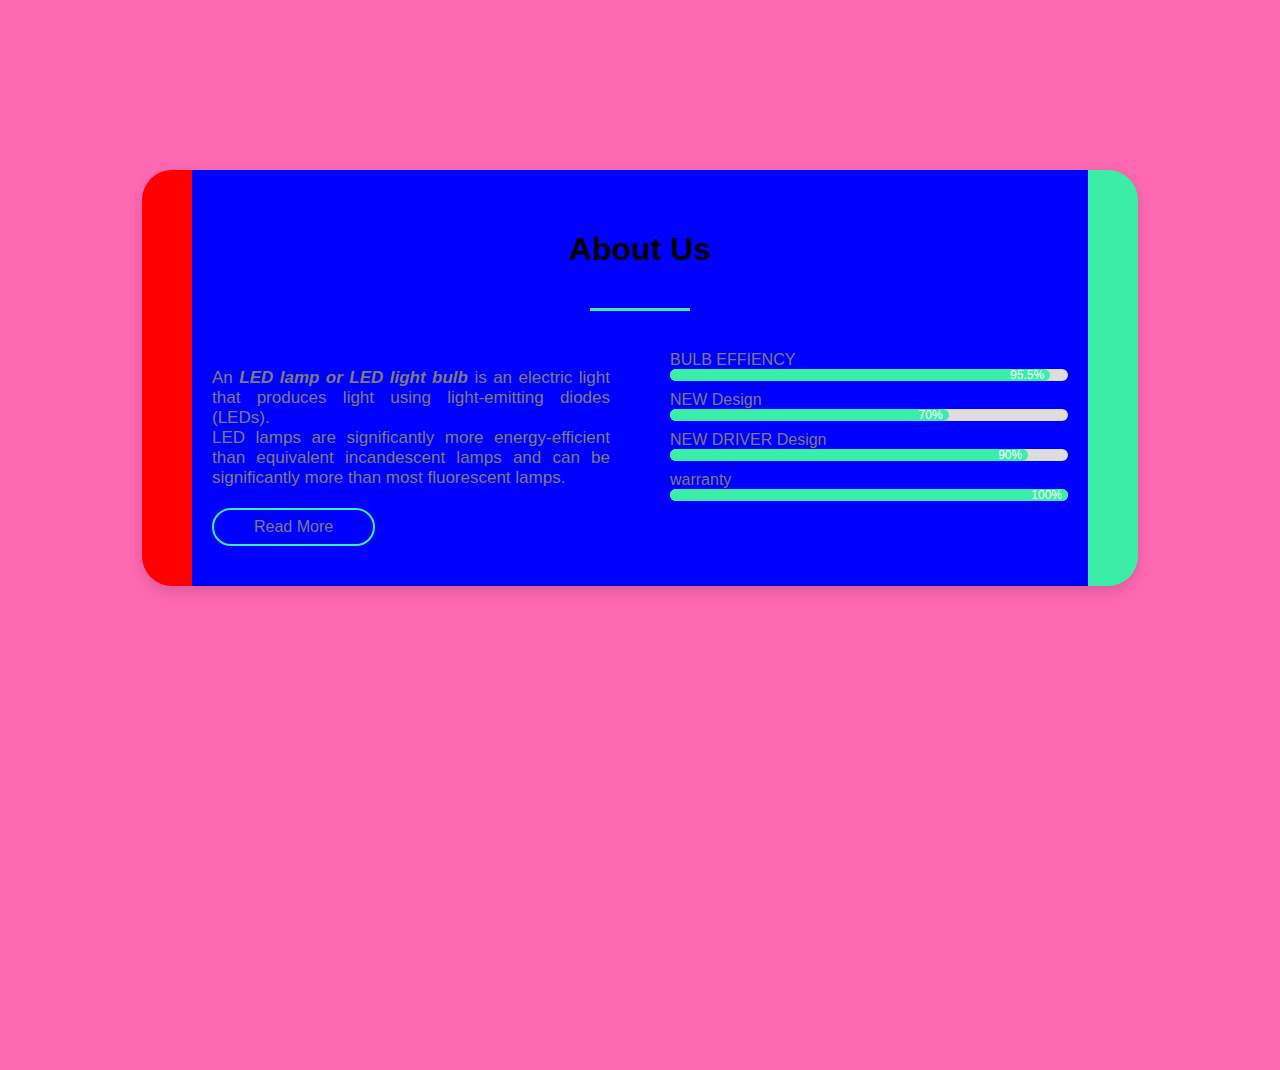
<file: cona.html>
<html lang="en" dir="ltr">
  <head>
    <meta charset="utf-8">
    <title></title>
    <link rel="stylesheet" href="cona.css">
    <link rel="icon"  href="https://img.freepik.com/free-icon/light-bulb_318-78600.jpg?size=338&ext=jpg&ga=GA1.1.1324681293.1674665976&semt=sph">
    <meta name="viewport" content="width=device-width, initial-sclae=1.0">
 
 
  </head>
  <body>
      <div class="about-section">
        <div class="inner-width">
          <h1>About Us</h1>
          <div class="border"></div>
          <div class="about-section-row">
            <div class="about-section-col">
              <div class="about">
                <p>
                  An <i><b>LED lamp or LED light bulb</b></i> is an electric light that produces light using light-emitting diodes (LEDs). <br>LED lamps are significantly more energy-efficient than equivalent incandescent lamps and can be significantly more than most fluorescent lamps.
                </p>
                <a href="#">Read More</a>
              </div>
            </div>
            <div class="about-section-col">
              <div class="skills">
                <div class="skill">
                  <div class="title">BULB EFFIENCY</div>
                  <div class="progress">
                    <div class="progress-bar p1"><span>95.5%</span></div>
                  </div>
                </div>
 
                <div class="skill">
                  <div class="title">NEW Design</div>
                  <div class="progress">
                    <div class="progress-bar p2"><span>70%</span></div>
                  </div>
                </div>
 
                <div class="skill">
                  <div class="title">NEW DRIVER Design</div>
                  <div class="progress">
                    <div class="progress-bar p3"><span>90%</span></div>
                  </div>
                </div>

                <div class="skill">
                  <div class="title">warranty</div>
                  <div class="progress">
                    <div class="progress-bar p4"><span>100%</span></div>
                  </div>
                </div>
              </div>
            </div>
          </div>
        </div>
      </div>
  </body>
</html>
</file>
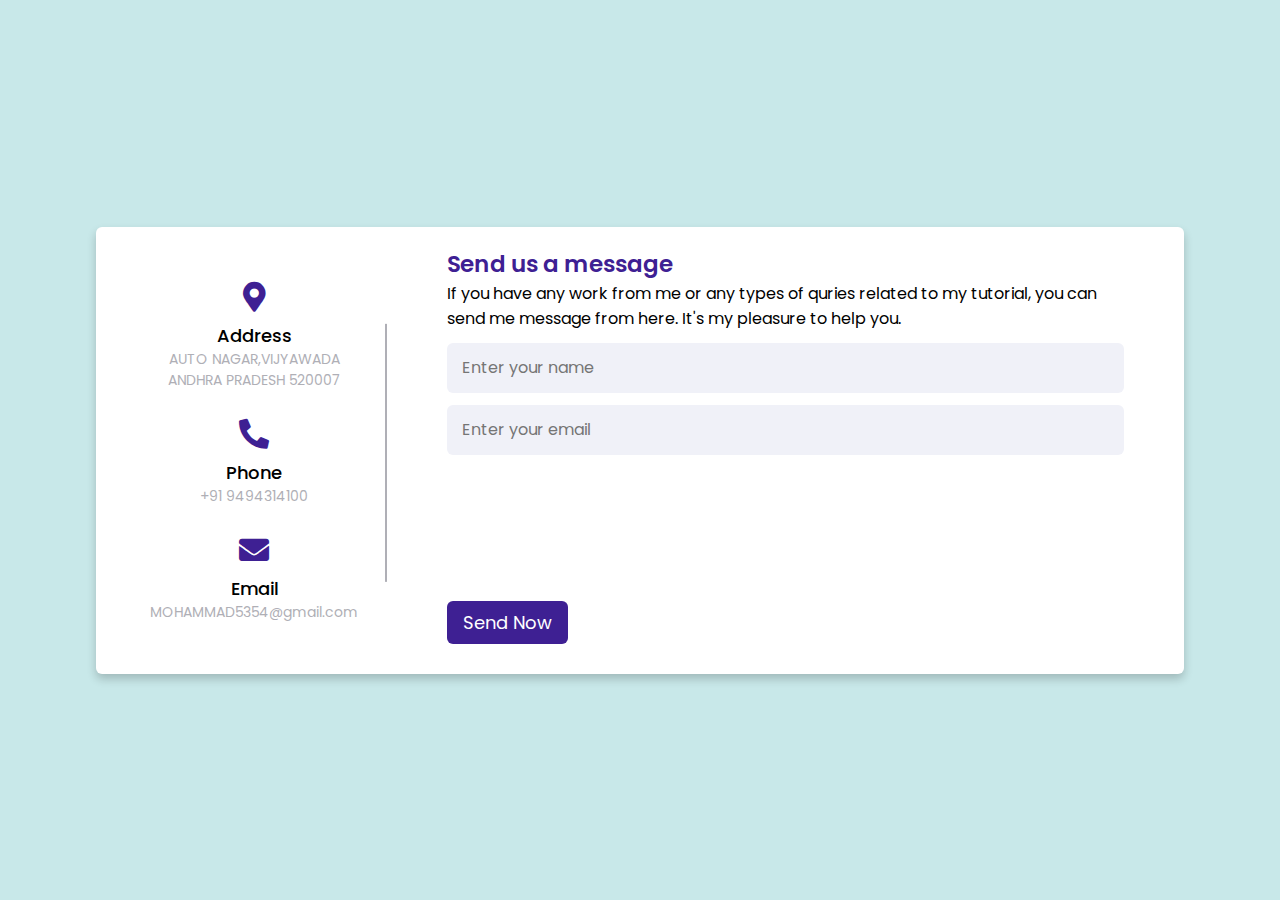
<file: contact us.html>
<!DOCTYPE html>
<!-- Created By CodingLab - www.codinglabweb.com -->
<html lang="en" dir="ltr">
  <head>
    <meta charset="UTF-8">
   <!-- <title> Responsive Contact Us Form  | CodingLab </title>-->
    <link rel="stylesheet" href="contact .css">
    <link rel="icon"  href="https://img.freepik.com/free-icon/light-bulb_318-78600.jpg?size=338&ext=jpg&ga=GA1.1.1324681293.1674665976&semt=sph">
    <!-- Fontawesome CDN Link -->
    <link rel="stylesheet" href="https://cdnjs.cloudflare.com/ajax/libs/font-awesome/5.15.2/css/all.min.css"/>
     <meta name="viewport" content="width=device-width, initial-scale=1.0">
   </head>
<body>
  <div class="container">
    <div class="content">
      <div class="left-side">
        <div class="address details">
          <i class="fas fa-map-marker-alt"></i>
          <div class="topic">Address</div>
          <div class="text-one">AUTO NAGAR,VIJYAWADA</div>
          <div class="text-two">ANDHRA PRADESH 520007</div>
        </div>
        <div class="phone details">
          <i class="fas fa-phone-alt"></i>
          <div class="topic">Phone</div>
          <div class="text-one">+91 9494314100</div>
          
        </div>
        <div class="email details">
          <i class="fas fa-envelope"></i>
          <div class="topic">Email</div>
          <div class="text-one">MOHAMMAD5354@gmail.com</div>
          
        </div>
      </div>
      <div class="right-side">
        <div class="topic-text">Send us a message</div>
        <p>If you have any work from me or any types of quries related to my tutorial, you can send me message from here. It's my pleasure to help you.</p>
      <form action="#">
        <div class="input-box">
          <input type="text" placeholder="Enter your name">
        </div>
        <div class="input-box">
          <input type="text" placeholder="Enter your email">
        </div>
        <div class="input-box message-box">
          
        </div>
        <div class="button">
          <input type="button" value="Send Now" >
        </div>
      </form>
    </div>
    </div>
  </div>
</body>
</html>
</file>
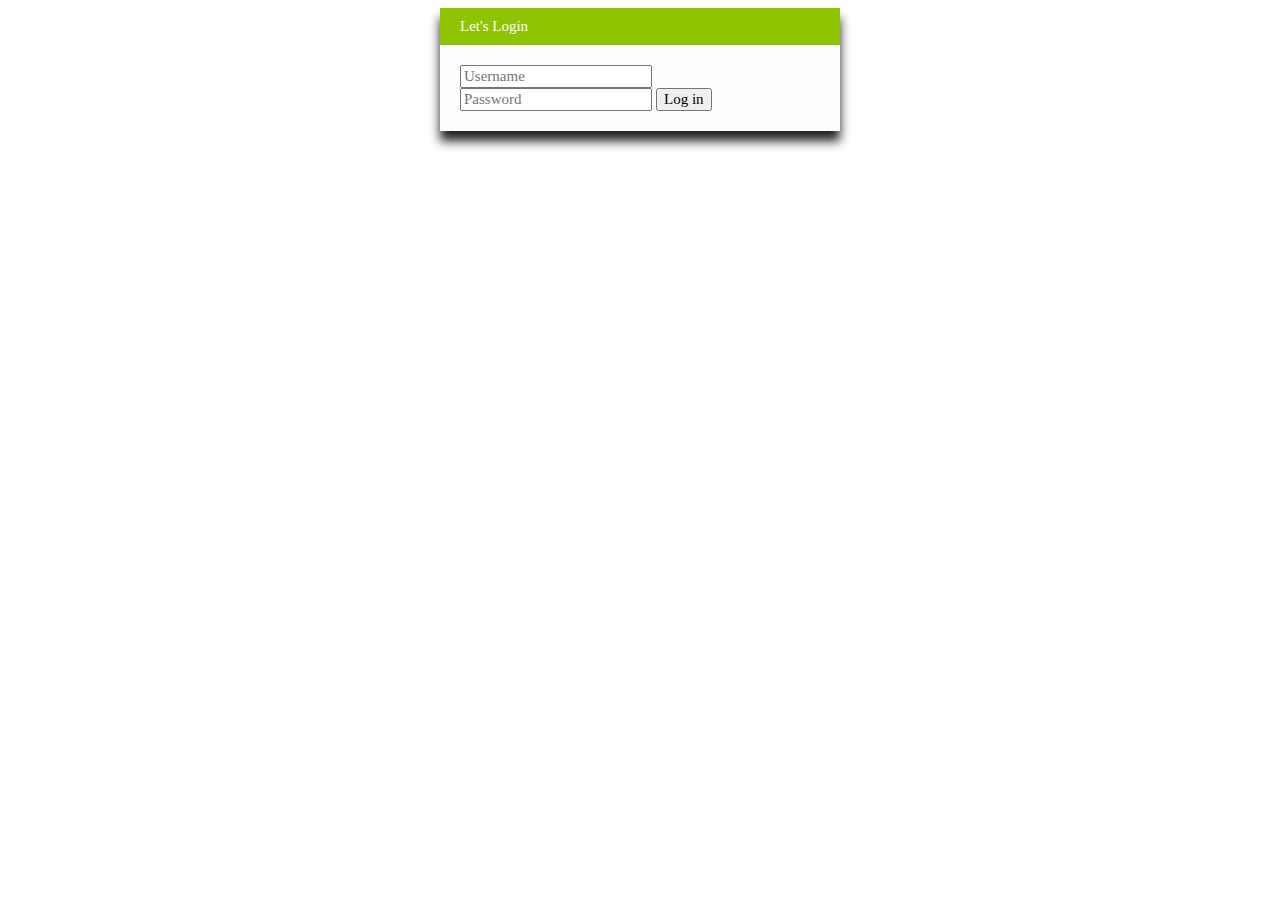
<file: log.html>
<!DOCTYPE html>
<html>
<head>
  <meta charset="utf-8">
  <meta name="viewport" content="width=device-width, initial-scale=1">
  <link rel="icon"  href="https://img.freepik.com/free-icon/light-bulb_318-78600.jpg?size=338&ext=jpg&ga=GA1.1.1324681293.1674665976&semt=sph">
  <link rel="stylesheet" href="log.css">

  <title>login</title>
</head>
<body>



<div class="img">
<div class="simpleLogin">
  <form>
    <legend>Let's Login</legend>
    <fieldset>
      <input id="name" placeholder="Username" type="text">
      <input id="pass" placeholder="Password" type="password">
      <input id="submit" type="submit" value="Log in">
    </fieldset>
  </form>
</div>
</div>
</body>
</html>
</file>
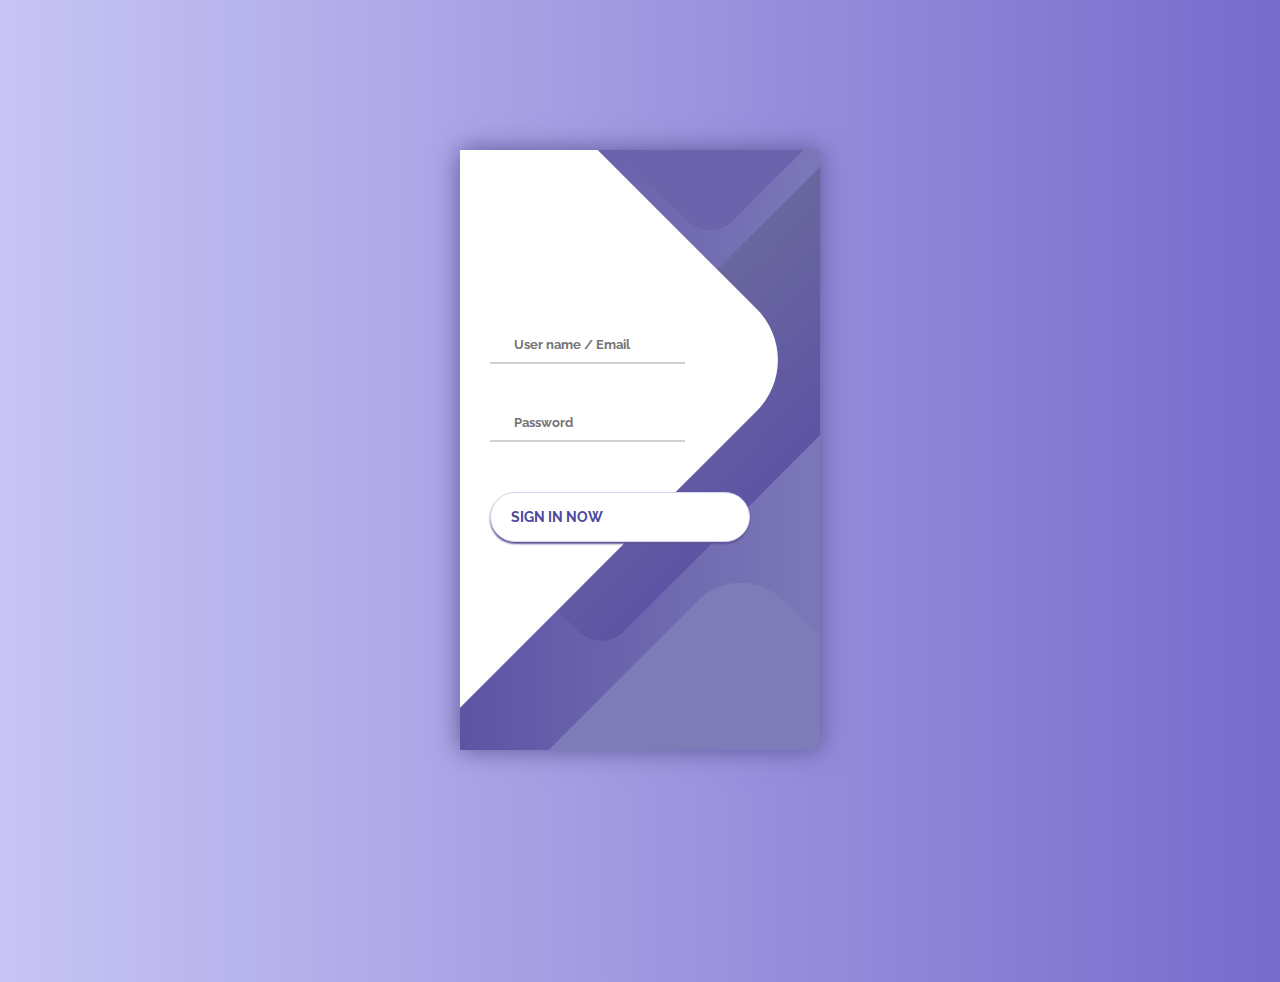
<file: sign.html>
<!DOCTYPE html>
<html>
<head>
	<meta charset="utf-8">
	<meta name="viewport" content="width=device-width, initial-scale=1">
	<link rel="icon"  href="https://img.freepik.com/free-icon/light-bulb_318-78600.jpg?size=338&ext=jpg&ga=GA1.1.1324681293.1674665976&semt=sph">
	<link rel="stylesheet" type="text/css" href="sign.css">
	<title></title>
</head>
<body>
<div class="container">
	<div class="screen">
		<div class="screen__content">
			<form class="login">
				<div class="login__field">
					<i class="login__icon fas fa-user"></i>
					<input type="text" class="login__input" placeholder="User name / Email">
				</div>
				<div class="login__field">
					<i class="login__icon fas fa-lock"></i>
					<input type="password" class="login__input" placeholder="Password">
				</div>
				<button class="button login__submit">
					<span class="button__text">Sign In Now</span>
					<i class="button__icon fas fa-chevron-right"></i>
				</button>				
			</form>
			<div class="social-login">
				
				<div class="social-icons">
					<a href="#" class="social-login__icon fab fa-instagram"></a>
					<a href="#" class="social-login__icon fab fa-facebook"></a>
					<a href="#" class="social-login__icon fab fa-twitter"></a>
				</div>
			</div>
		</div>
		<div class="screen__background">
			<span class="screen__background__shape screen__background__shape4"></span>
			<span class="screen__background__shape screen__background__shape3"></span>		
			<span class="screen__background__shape screen__background__shape2"></span>
			<span class="screen__background__shape screen__background__shape1"></span>
		</div>		
	</div>
</div>
</body>
</html>
</file>
<file: cona.css>
body{

  margin: 0;

   padding: 0;

   font-family: "open sans",sans-serif;

 background: hotpink;

  background-size: cover;

  height: 100%;


 

}
p{
  color: green;
}

.about-section{

  width: 70%;

background: blue;

  padding: 40px 0;

  margin-left: auto;

  margin-right:auto;

  margin-top: 170px;

box-shadow: rgba(0, 0, 0, 0.15) 0px 5px 15px 0px;

border-radius: 30px;

border-left: 50px solid red;

border-right: 50px solid #3CEDA7;

 

 

}

.inner-width{

  max-width: 1000px;

  overflow: hidden;

  padding: 0 20px;

  margin: auto;

}

.about-section h1{

  text-align: center;

}

.border{

  width: 100px;

  height: 3px;

  background: #3CEDA7;

  margin: 40px auto;

}

.about-section-row{

  display: flex;

  flex-wrap: wrap;

}

.about-section-col{

  flex: 50%;

}

.about{

  padding-right: 30px;

}

.about p{

  text-align: justify;

  margin-bottom: 20px;

  color: #7E7C7A;

  font-size: 17px;

}

.about a{

  display: inline-block;

  color: #7E7C7A;

  text-decoration: none;

  border: 2px solid #3CEDA7;

  border-radius: 24px;

  padding: 8px 40px;

  transition: 0.4s linear;

}

.about a:hover{

  color: #fff;

  background: #3CEDA7;

}

.skills{

  padding-left: 30px;

}

.skill{

  margin-bottom: 10px;

}

.title{

  color: #7E7C7A

}

.progress{

  width: 100%;

  height: 12px;

  background: #ddd;

  border-radius: 12px;

}

.progress-bar{

  height: 12px;

  background: #3CEDA7;

  border-radius: 12px;

}

.p1{

  width: 95.5%;

}

.p2{

  width: 70%;

}

.p3{

  width: 90%;

}
.P4{
  width: 100%;
}

.progress-bar span{

  float: right;

  margin-right: 6px;

  line-height: 13px;

  color: #fff;

  font-size: 12px;

}

@media screen and (max-width:700px) {

  .about-section-col{

    flex: 100%;

    margin: 10px 0;

  }

  .about,.skills{

    padding: 0;

  }

  .about{

    text-align: center;

  }

}
</file>
<file: contact .css>
/* Google Font CDN Link */
@import url('https://fonts.googleapis.com/css2?family=Poppins:wght@200;300;400;500;600;700&display=swap');
*{
  margin: 0;
  padding: 0;
  box-sizing: border-box;
  font-family: "Poppins" , sans-serif;
}
body{
  min-height: 100vh;
  width: 100%;
  background: #c8e8e9;
  display: flex;
  align-items: center;
  justify-content: center;
}
.container{
  width: 85%;
  background: #fff;
  border-radius: 6px;
  padding: 20px 60px 30px 40px;
  box-shadow: 0 5px 10px rgba(0, 0, 0, 0.2);
}
.container .content{
  display: flex;
  align-items: center;
  justify-content: space-between;
}
.container .content .left-side{
  width: 25%;
  height: 100%;
  display: flex;
  flex-direction: column;
  align-items: center;
  justify-content: center;
  margin-top: 15px;
  position: relative;
}
.content .left-side::before{
  content: '';
  position: absolute;
  height: 70%;
  width: 2px;
  right: -15px;
  top: 50%;
  transform: translateY(-50%);
  background: #afafb6;
}
.content .left-side .details{
  margin: 14px;
  text-align: center;
}
.content .left-side .details i{
  font-size: 30px;
  color: #3e2093;
  margin-bottom: 10px;
}
.content .left-side .details .topic{
  font-size: 18px;
  font-weight: 500;
}
.content .left-side .details .text-one,
.content .left-side .details .text-two{
  font-size: 14px;
  color: #afafb6;
}
.container .content .right-side{
  width: 75%;
  margin-left: 75px;
}
.content .right-side .topic-text{
  font-size: 23px;
  font-weight: 600;
  color: #3e2093;
}
.right-side .input-box{
  height: 50px;
  width: 100%;
  margin: 12px 0;
}
.right-side .input-box input,
.right-side .input-box textarea{
  height: 100%;
  width: 100%;
  border: none;
  outline: none;
  font-size: 16px;
  background: #F0F1F8;
  border-radius: 6px;
  padding: 0 15px;
  resize: none;
}
.right-side .message-box{
  min-height: 110px;
}
.right-side .input-box textarea{
  padding-top: 6px;
}
.right-side .button{
  display: inline-block;
  margin-top: 12px;
}
.right-side .button input[type="button"]{
  color: #fff;
  font-size: 18px;
  outline: none;
  border: none;
  padding: 8px 16px;
  border-radius: 6px;
  background: #3e2093;
  cursor: pointer;
  transition: all 0.3s ease;
}
.button input[type="button"]:hover{
  background: #5029bc;
}

@media (max-width: 950px) {
  .container{
    width: 90%;
    padding: 30px 40px 40px 35px ;
  }
  .container .content .right-side{
   width: 75%;
   margin-left: 55px;
}
}
@media (max-width: 820px) {
  .container{
    margin: 40px 0;
    height: 100%;
  }
  .container .content{
    flex-direction: column-reverse;
  }
 .container .content .left-side{
   width: 100%;
   flex-direction: row;
   margin-top: 40px;
   justify-content: center;
   flex-wrap: wrap;
 }
 .container .content .left-side::before{
   display: none;
 }
 .container .content .right-side{
   width: 100%;
   margin-left: 0;
 }
}
</file>
<file: log.css>
.img{
  background-image: url('https://th.bing.com/th?id=OIP.Y1FstaspXDnGyDKZ5mgsPQHaEK&w=333&h=187&c=8&rs=1&qlt=90&o=6&dpr=1.3&pid=3.1&rm=2');
  background-size: cover;
  height: 100vh;
}

body{
  height: 50%;
}

.simpleLogin form {
  max-height: 600px;
  max-width: 400px;
  margin: auto;
  background:#fefefd;
  box-shadow: 0 10px 10px #222;
}
.simpleLogin form fieldset {
    border: 0 none;
    margin: 0;
    padding: 20px;
}
.simpleLogin form legend,
.simpleLogin form fieldset input {
  font-family: Open Sans;
  font-size:15px;
}
.simpleLogin form legend {
    background-color: #8fc400;
    border-top: 0 none;
    color: white;
    display: table-cell;
    padding: 10px 20px;
    width: auto;
}
</file>
<file: sign.css>
@import url('https://fonts.googleapis.com/css?family=Raleway:400,700');

* {
	box-sizing: border-box;
	margin: 0;
	padding: 0;	
	font-family: Raleway, sans-serif;
}

body {
	background: linear-gradient(90deg, #C7C5F4, #776BCC);		
}

.container {
	display: flex;
	align-items: center;
	justify-content: center;
	min-height: 100vh;
}

.screen {		
	background: linear-gradient(90deg, #5D54A4, #7C78B8);		
	position: relative;	
	height: 600px;
	width: 360px;	
	box-shadow: 0px 0px 24px #5C5696;
}

.screen__content {
	z-index: 1;
	position: relative;	
	height: 100%;
}

.screen__background {		
	position: absolute;
	top: 0;
	left: 0;
	right: 0;
	bottom: 0;
	z-index: 0;
	-webkit-clip-path: inset(0 0 0 0);
	clip-path: inset(0 0 0 0);	
}

.screen__background__shape {
	transform: rotate(45deg);
	position: absolute;
}

.screen__background__shape1 {
	height: 520px;
	width: 520px;
	background: #FFF;	
	top: -50px;
	right: 120px;	
	border-radius: 0 72px 0 0;
}

.screen__background__shape2 {
	height: 220px;
	width: 220px;
	background: #6C63AC;	
	top: -172px;
	right: 0;	
	border-radius: 32px;
}

.screen__background__shape3 {
	height: 540px;
	width: 190px;
	background: linear-gradient(270deg, #5D54A4, #6A679E);
	top: -24px;
	right: 0;	
	border-radius: 32px;
}

.screen__background__shape4 {
	height: 400px;
	width: 200px;
	background: #7E7BB9;	
	top: 420px;
	right: 50px;	
	border-radius: 60px;
}

.login {
	width: 320px;
	padding: 30px;
	padding-top: 156px;
}

.login__field {
	padding: 20px 0px;	
	position: relative;	
}

.login__icon {
	position: absolute;
	top: 30px;
	color: #7875B5;
}

.login__input {
	border: none;
	border-bottom: 2px solid #D1D1D4;
	background: none;
	padding: 10px;
	padding-left: 24px;
	font-weight: 700;
	width: 75%;
	transition: .2s;
}

.login__input:active,
.login__input:focus,
.login__input:hover {
	outline: none;
	border-bottom-color: #6A679E;
}

.login__submit {
	background: #fff;
	font-size: 14px;
	margin-top: 30px;
	padding: 16px 20px;
	border-radius: 26px;
	border: 1px solid #D4D3E8;
	text-transform: uppercase;
	font-weight: 700;
	display: flex;
	align-items: center;
	width: 100%;
	color: #4C489D;
	box-shadow: 0px 2px 2px #5C5696;
	cursor: pointer;
	transition: .2s;
}

.login__submit:active,
.login__submit:focus,
.login__submit:hover {
	border-color: #6A679E;
	outline: none;
}

.button__icon {
	font-size: 24px;
	margin-left: auto;
	color: #7875B5;
}

.social-login {	
	position: absolute;
	height: 140px;
	width: 160px;
	text-align: center;
	bottom: 0px;
	right: 0px;
	color: #fff;
}

.social-icons {
	display: flex;
	align-items: center;
	justify-content: center;
}

.social-login__icon {
	padding: 20px 10px;
	color: #fff;
	text-decoration: none;	
	text-shadow: 0px 0px 8px #7875B5;
}

.social-login__icon:hover {
	transform: scale(1.5);	
}
</file>
